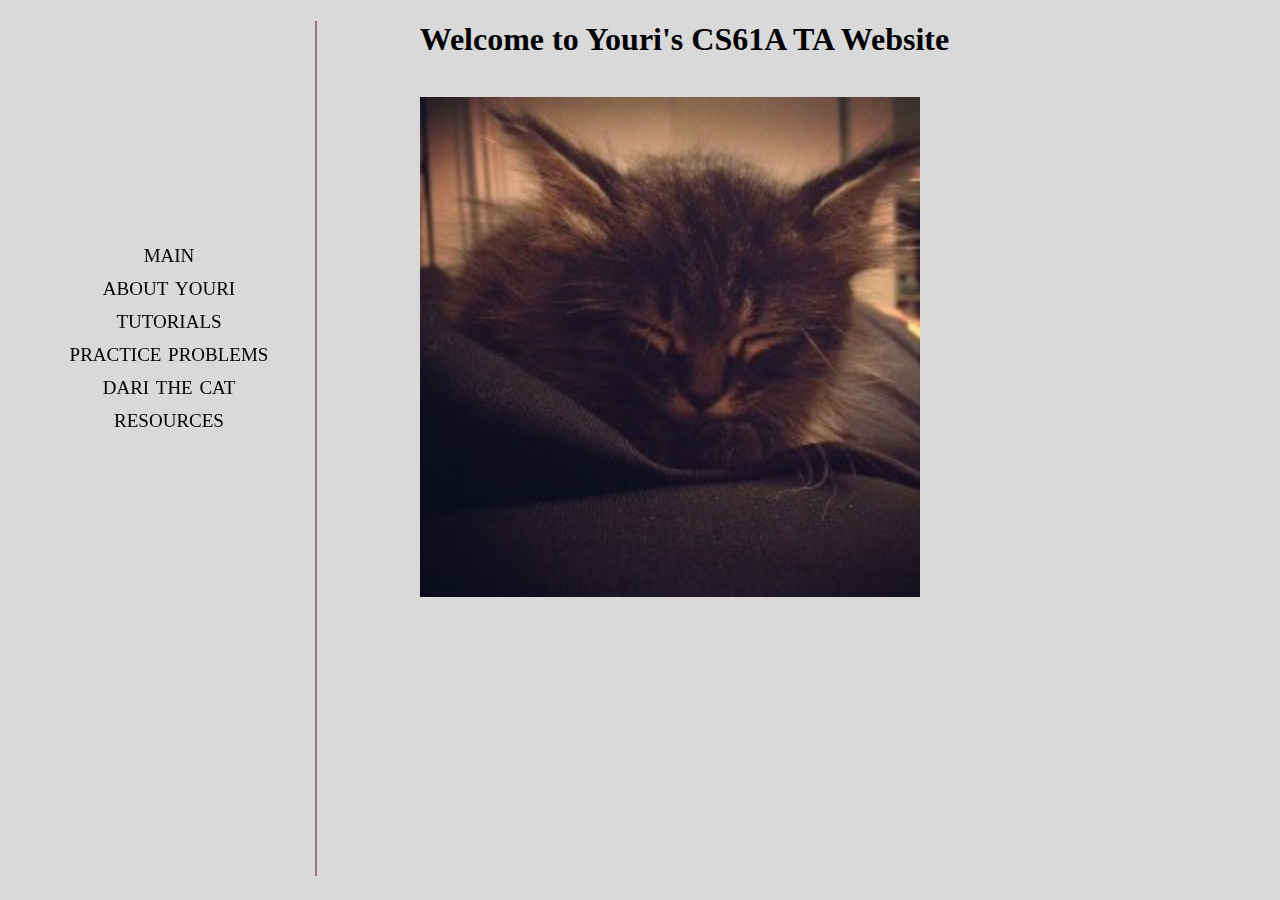
<file: index.html>
<!DOCTYPE html>
<html>
<head>
	<link rel='stylesheet' type='text/css' href='style.css'>
  <title> Youri's CS61A TA Website </title>

<nav id="left">
  <div class="left-nav">
  <a href="index.html">main</a>
  <a href="about.html">about youri</a>
  <a href="tutorials.html">tutorials</a>
  <a href="practice.html">practice problems</a>
  <a href="dari.html">dari the cat</a>
  <a href="resources.html">resources</a>  
</div>
</nav>

<div class="vertical-line" />
<div class="a" />

</head>


<body>

<h1 class="header">Welcome to Youri's CS61A TA Website</h1>



<section id="body">

<img src="./pics/dari1.jpg" alt="Sleepy Dari" height="500px" width="500px">


</section>
    

  </body>

  
</html>
</file>
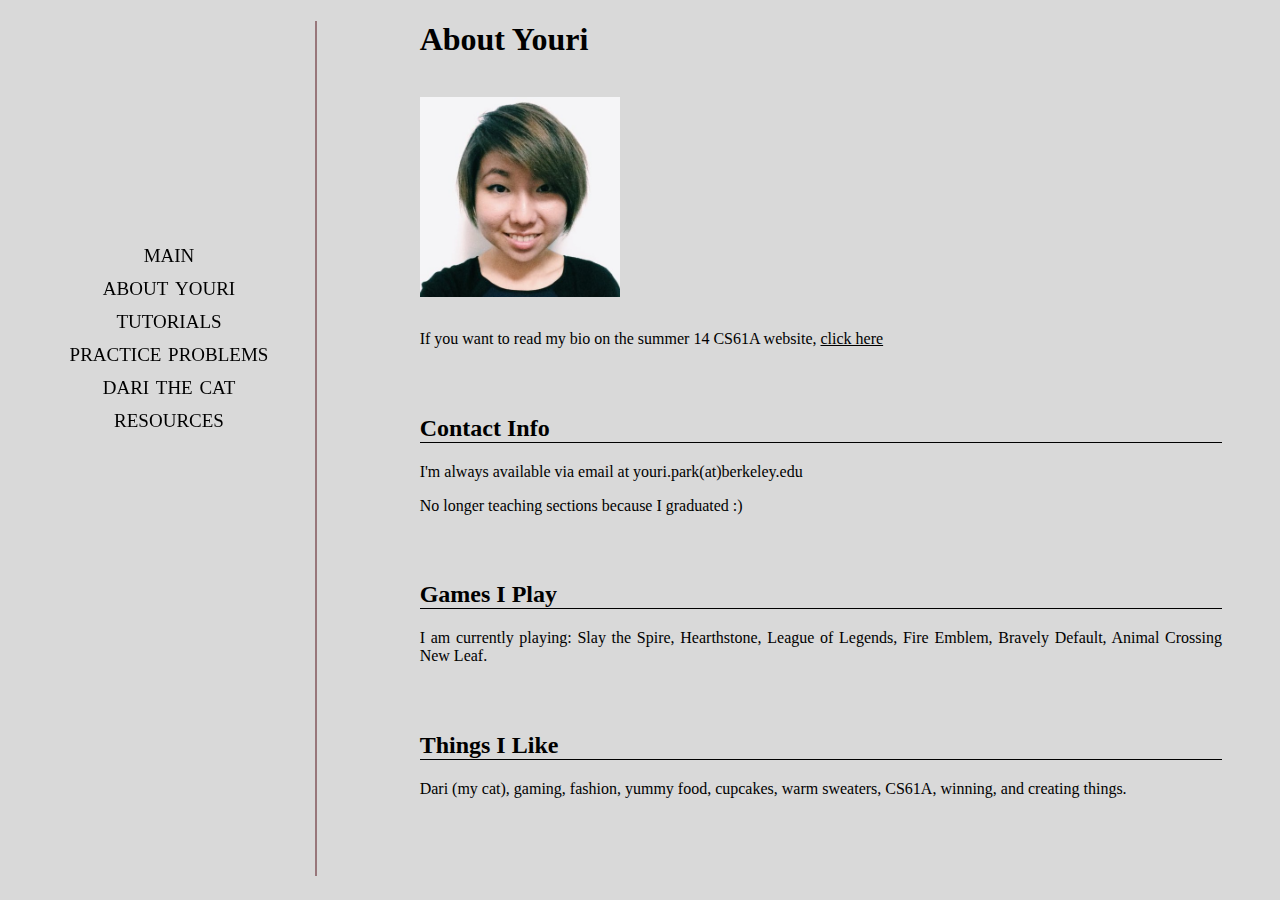
<file: about.html>
<!DOCTYPE html>
<html>
<head>
	<link rel='stylesheet' type='text/css' href='style.css'>
  <title> Youri's CS61A TA Website </title>

</head>
 	

<nav id="left">
  <div class="left-nav">
  <a href="index.html">main</a>
  <a href="about.html">about youri</a>
  <a href="tutorials.html">tutorials</a>
  <a href="practice.html">practice problems</a>
  <a href="dari.html">dari the cat</a>
  <a href="resources.html">resources</a>  
  </div>
</nav>

<div class="vertical-line" />
<div class="a" />

</head>

<body>
	
<h1 class="header">About Youri</h1>

<section id="body">


<img src="./pics/youri.jpg" alt="Youri" height="200" width="200">

<p>If you want to read my bio on the summer 14 CS61A website, <a href="http://www-inst.eecs.berkeley.edu/~cs61a/su14/bios/bio_youri.html">click here</a> </p>

<section class="about"><h2>Contact Info</h2>
<p>I'm always available via email at youri.park(at)berkeley.edu</p>

<p>No longer teaching sections because I graduated :)</p>

</section>

<section class="about">
<h2>Games I Play</h2>
<p>I am currently playing: Slay the Spire, Hearthstone, League of Legends, Fire Emblem, Bravely Default, Animal Crossing New Leaf.</p>
</section>


<section class="about">
<h2>Things I Like</h2>
<p>Dari (my cat), gaming, fashion, yummy food, cupcakes, warm sweaters, CS61A, winning, and creating things.</p>
</section>





</section>
    
  </body>

  
</html>
</file>
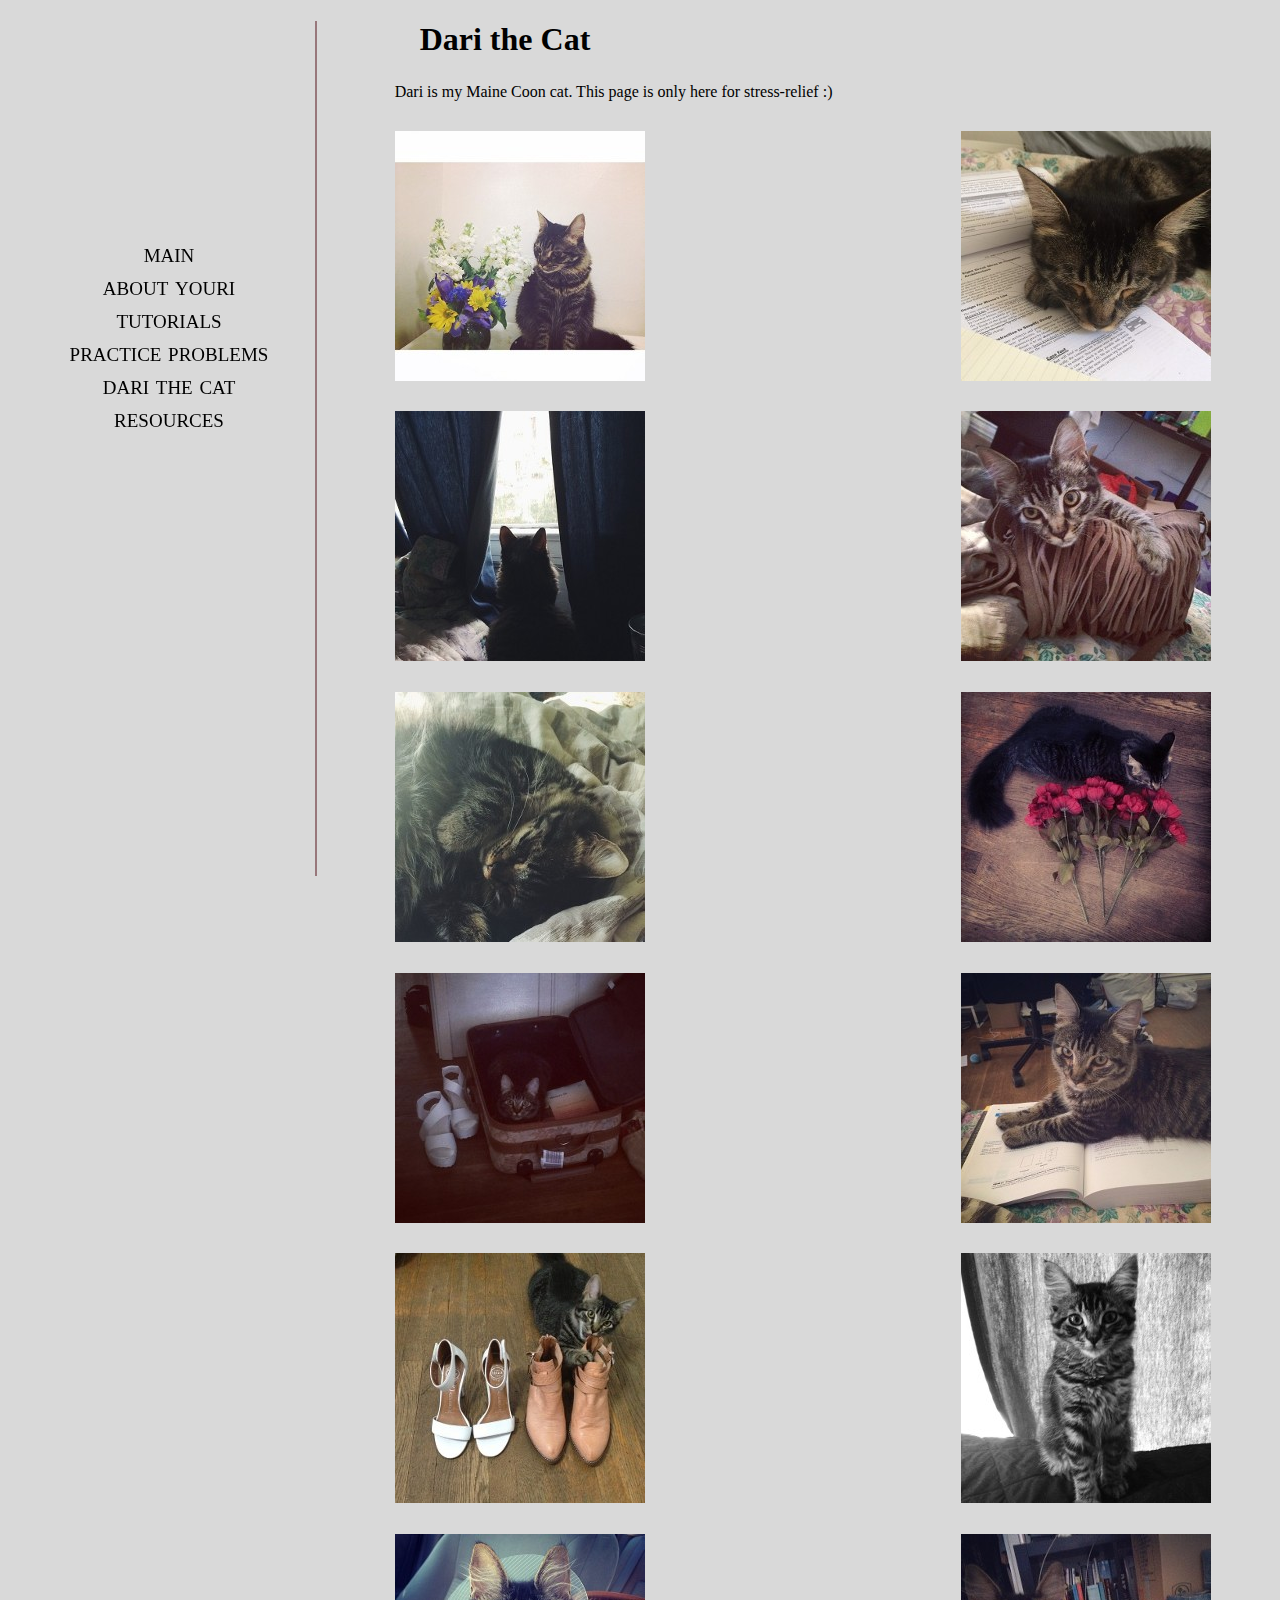
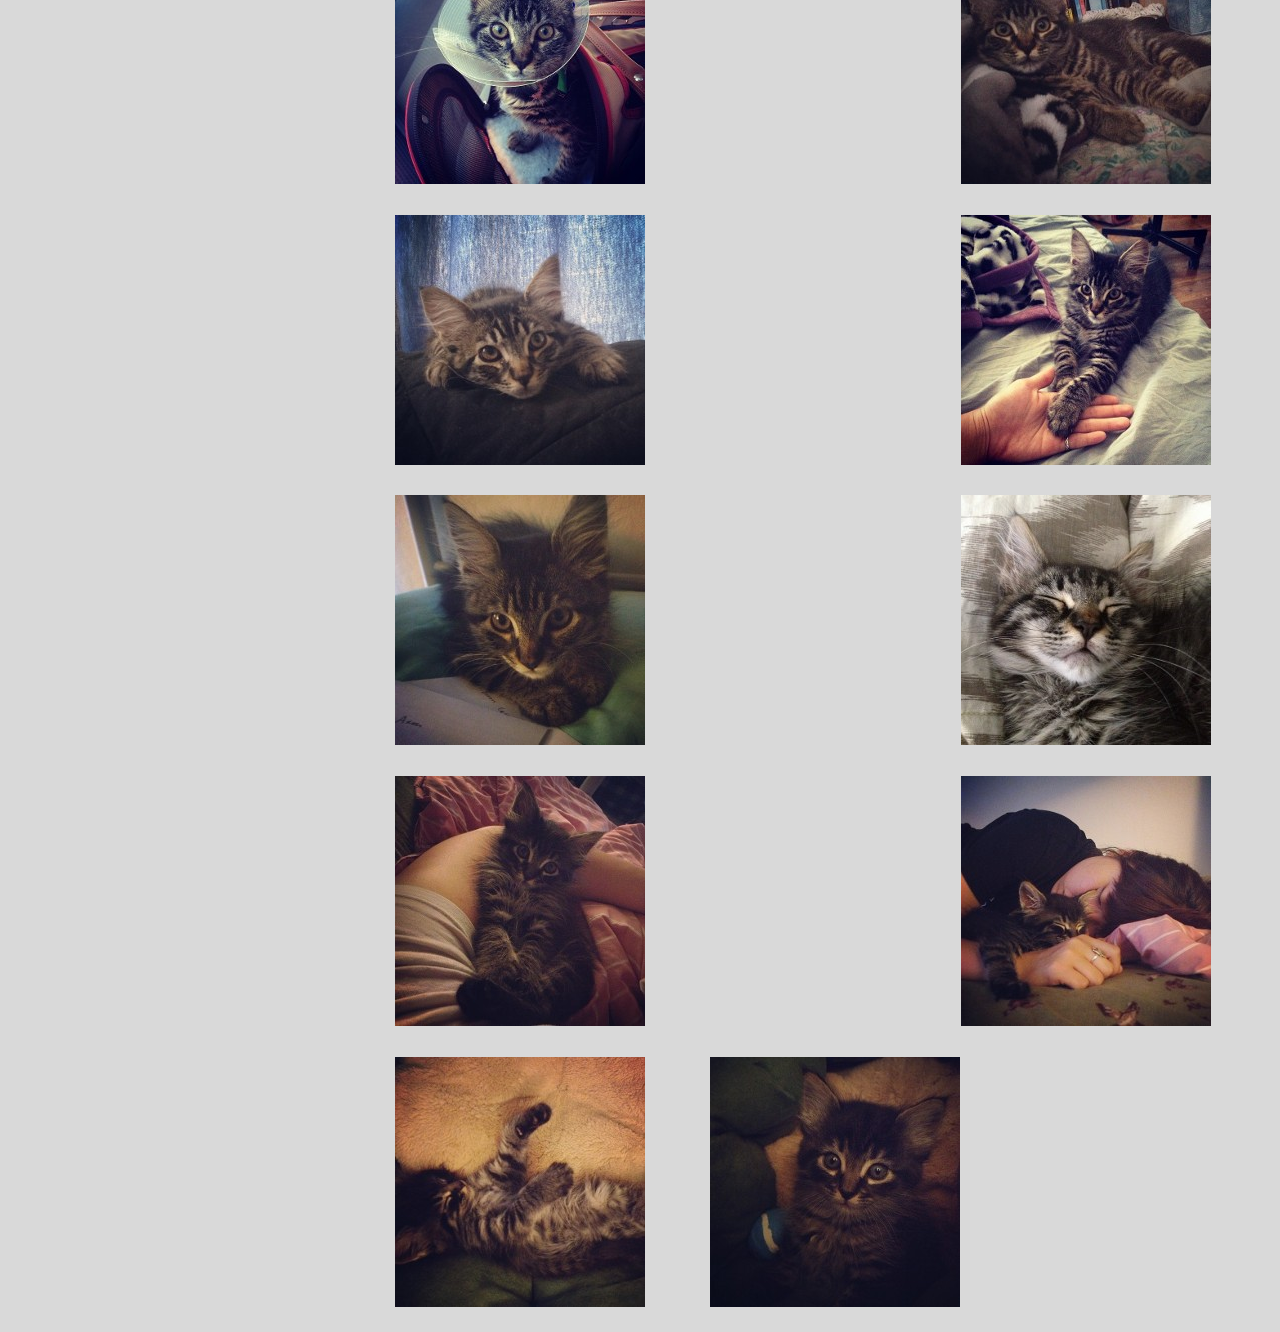
<file: dari.html>
<!DOCTYPE html>
<html>
<head>
	<link rel='stylesheet' type='text/css' href='style.css'>
  <title> Youri's CS61A TA Website </title>

<nav id="left">
  <div class="left-nav">
  <a href="index.html">main</a>
  <a href="about.html">about youri</a>
  <a href="tutorials.html">tutorials</a>
  <a href="practice.html">practice problems</a>
  <a href="dari.html">dari the cat</a>
  <a href="resources.html">resources</a>  
  </div>
</nav>

<div class="vertical-line" />
<div class="a" />

</head>

<body>

<h1 class="header">Dari the Cat</h1>

<section id="dari-body">

<p>Dari is my Maine Coon cat. This page is only here for stress-relief :)</p>


<img src="./pics/dari21.jpg" alt="Dari" height="250px" width="250px">
<img src="./pics/dari20.jpg" alt="Dari" height="250px" width="250px">
<img src="./pics/dari19.jpg" alt="Dari" height="250px" width="250px">
<img src="./pics/dari18.jpg" alt="Dari" height="250px" width="250px">
<img src="./pics/dari17.jpg" alt="Dari" height="250px" width="250px">
<img src="./pics/dari16.jpg" alt="Dari" height="250px" width="250px">
<img src="./pics/dari15.jpg" alt="Dari" height="250px" width="250px">
<img src="./pics/dari14.jpg" alt="Dari" height="250px" width="250px">
<img src="./pics/dari13.jpg" alt="Dari" height="250px" width="250px">
<img src="./pics/dari12.jpg" alt="Dari" height="250px" width="250px">
<img src="./pics/dari11.jpg" alt="Dari" height="250px" width="250px">
<img src="./pics/dari10.jpg" alt="Dari" height="250px" width="250px">
<img src="./pics/dari9.jpg" alt="Dari" height="250px" width="250px">
<img src="./pics/dari8.jpg" alt="Dari" height="250px" width="250px">
<img src="./pics/dari7.jpg" alt="Dari" height="250px" width="250px">
<img src="./pics/dari6.jpg" alt="Dari" height="250px" width="250px">
<img src="./pics/dari5.jpg" alt="Dari" height="250px" width="250px">
<img src="./pics/dari4.jpg" alt="Dari" height="250px" width="250px">
<img src="./pics/dari3.jpg" alt="Dari" height="250px" width="250px">
<img src="./pics/dari2.jpg" alt="Dari" height="250px" width="250px">


</section>
    
  </body>

  
</html>
</file>
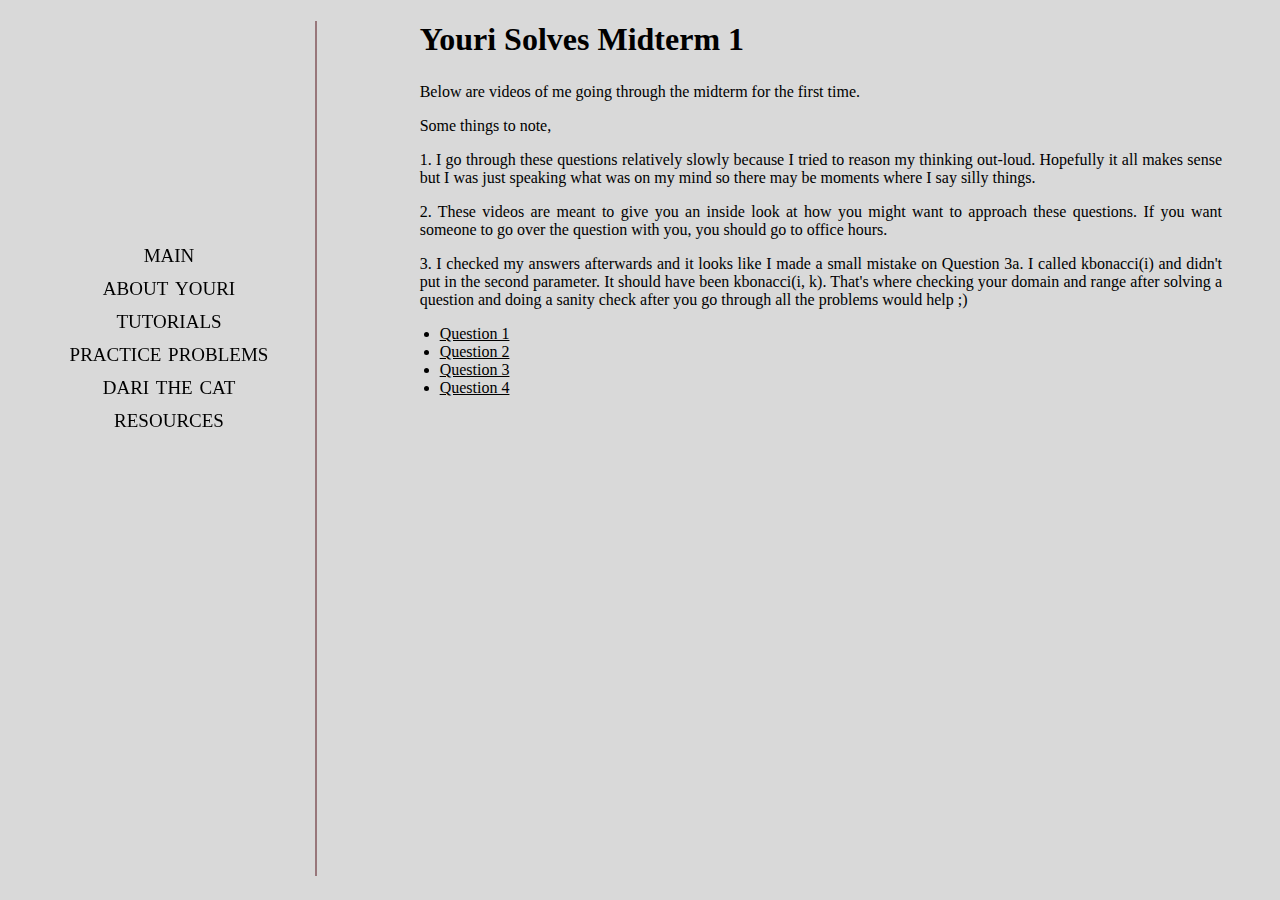
<file: midterm1.html>
<!DOCTYPE html>
<html>
<head>
	<link rel='stylesheet' type='text/css' href='style.css'>
  <title> Youri's CS61A TA Website </title>

<nav id="left">
  <div class="left-nav">
  <a href="index.html">main</a>
  <a href="about.html">about youri</a>
  <a href="tutorials.html">tutorials</a>
  <a href="practice.html">practice problems</a>
  <a href="dari.html">dari the cat</a>
  <a href="resources.html">resources</a>  
  </div>
</nav>


<div class="vertical-line" />
<div class="a" />

</head>

<body>


<h1 class="header">Youri Solves Midterm 1</h1>

<section id="body">

<p>Below are videos of me going through the midterm for the first time.</p>
<p> Some things to note,</p>
  <p>1. I go through these questions relatively slowly because I tried to reason my thinking out-loud. Hopefully it all makes sense but I was just speaking what was on my mind so there may be moments where I say silly things.</p>
  <p>2. These videos are meant to give you an inside look at how you might want to approach these questions. If you want someone to go over the question with you, you should go to office hours.</p>
  <p>3. I checked my answers afterwards and it looks like I made a small mistake on Question 3a. I called kbonacci(i) and didn't put in the second parameter. It should have been kbonacci(i, k). That's where checking your domain and range after solving a question and doing a sanity check after you go through all the problems would help ;)</p>

<ul>
  <li><a href="https://www.educreations.com/lesson/view/midterm-1-q1/24663113/" target = "_blank">Question 1</a></li>
  <li><a href="https://www.educreations.com/lesson/view/midterm-1-q2/24661084/" target ="_blank">Question 2</a></li>
  <li><a href="https://www.educreations.com/lesson/view/mt1-q3/24661434/" target = "_blank">Question 3</a></li>
  <li><a href="https://www.educreations.com/lesson/view/mt1-q4/24663102/" target ="_blank">Question 4</a></li>


</ul>



</section>
    
  </body>

  
</html>
</file>
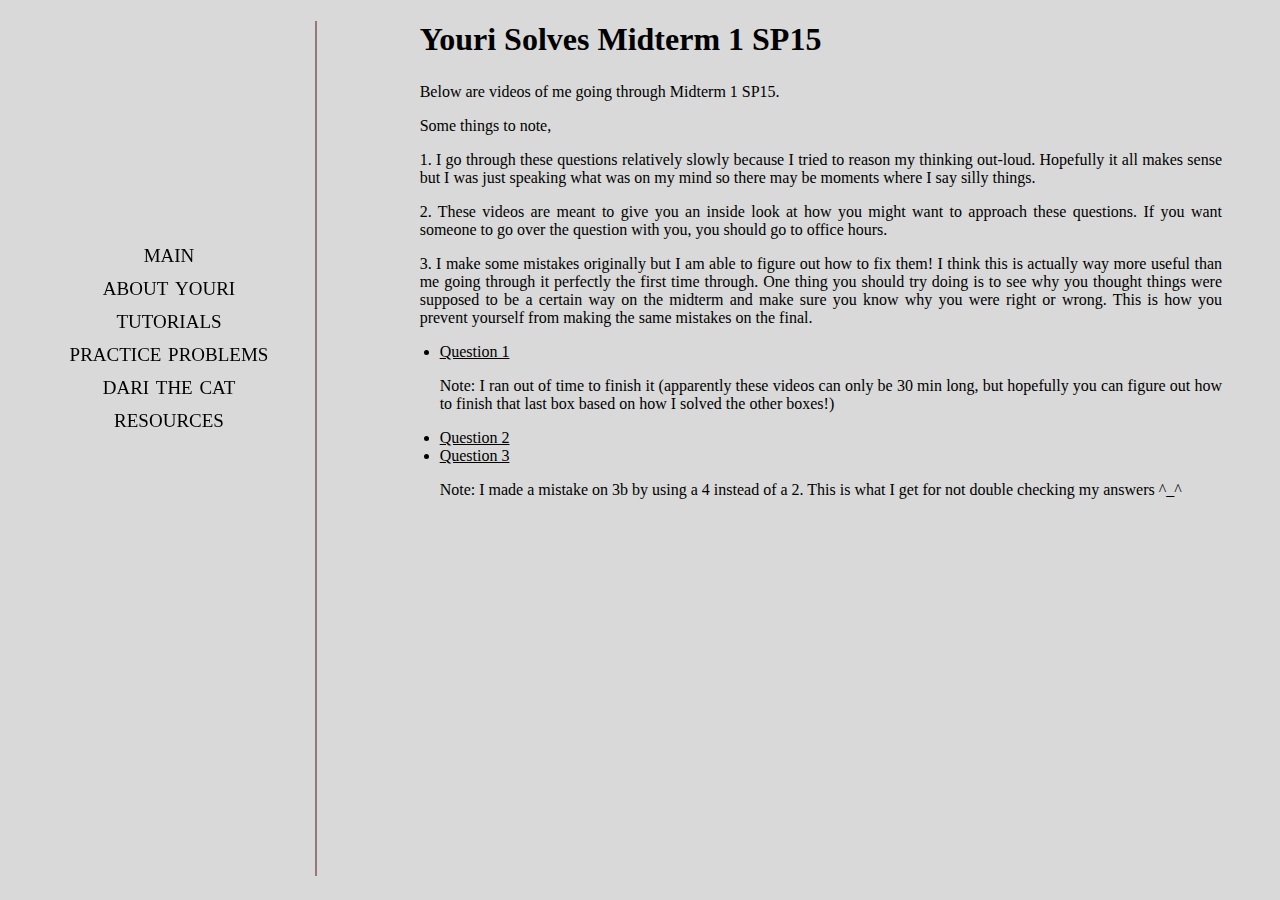
<file: midterm1sp15.html>
<!DOCTYPE html>
<html>
<head>
	<link rel='stylesheet' type='text/css' href='style.css'>
  <title> Youri's CS61A TA Website </title>

<nav id="left">
  <div class="left-nav">
  <a href="index.html">main</a>
  <a href="about.html">about youri</a>
  <a href="tutorials.html">tutorials</a>
  <a href="practice.html">practice problems</a>
  <a href="dari.html">dari the cat</a>
  <a href="resources.html">resources</a>  
  </div>
</nav>


<div class="vertical-line" />
<div class="a" />

</head>

<body>


<h1 class="header">Youri Solves Midterm 1 SP15</h1>

<section id="body">

<p>Below are videos of me going through Midterm 1 SP15.</p>
<p> Some things to note,</p>
  <p>1. I go through these questions relatively slowly because I tried to reason my thinking out-loud. Hopefully it all makes sense but I was just speaking what was on my mind so there may be moments where I say silly things.</p>
  <p>2. These videos are meant to give you an inside look at how you might want to approach these questions. If you want someone to go over the question with you, you should go to office hours.</p>
  <p>3. I make some mistakes originally but I am able to figure out how to fix them! I think this is actually way more useful than me going through it perfectly the first time through. One thing you should try doing is to see why you thought things were supposed to be a certain way on the midterm and make sure you know why you were right or wrong. This is how you prevent yourself from making the same mistakes on the final.</p>

<ul>
  <li><a href="https://www.educreations.com/lesson/view/mt1q1-sp15/29152851/?s=lsGuxP&ref=appemail">Question 1</a></li>
  <p> Note: I ran out of time to finish it (apparently these videos can only be 30 min long, but hopefully you can figure out how to finish that last box based on how I solved the other boxes!)
  <li><a href="https://www.educreations.com/lesson/view/mt1q2-sp15/29188585/?s=G59h0Z&ref=appemail">Question 2</a></li>
  <li><a href="https://www.educreations.com/lesson/view/mt1q3-sp15/29189891/?s=IqWLJ4&ref=appemail" target = "_blank">Question 3</a></li>
  <p> Note: I made a mistake on 3b by using a 4 instead of a 2. This is what I get for not double checking my answers ^_^ </p>


</ul>



</section>
    
  </body>

  
</html>
</file>
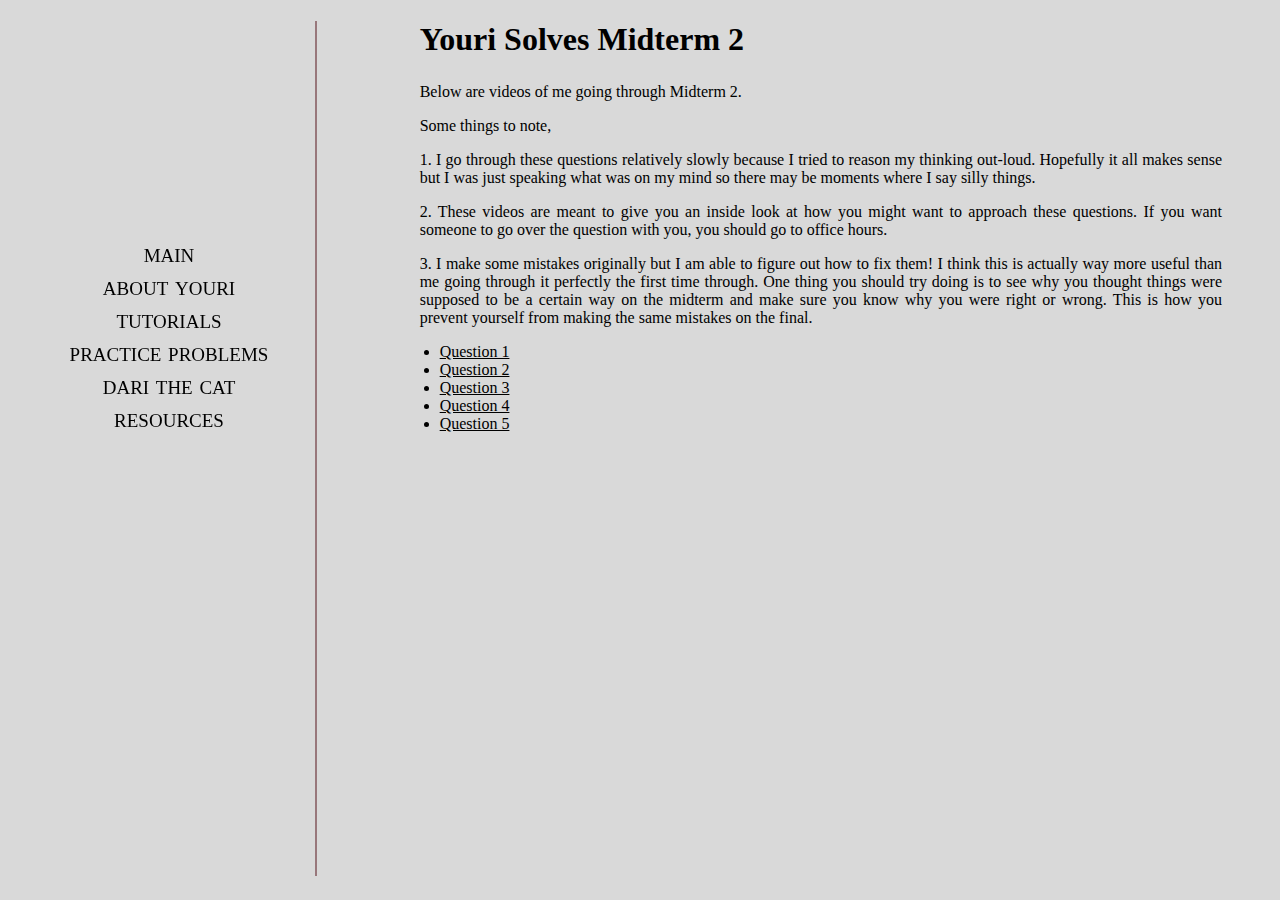
<file: midterm2.html>
<!DOCTYPE html>
<html>
<head>
	<link rel='stylesheet' type='text/css' href='style.css'>
  <title> Youri's CS61A TA Website </title>

<nav id="left">
  <div class="left-nav">
  <a href="index.html">main</a>
  <a href="about.html">about youri</a>
  <a href="tutorials.html">tutorials</a>
  <a href="practice.html">practice problems</a>
  <a href="dari.html">dari the cat</a>
  <a href="resources.html">resources</a>  
  </div>
</nav>


<div class="vertical-line" />
<div class="a" />

</head>

<body>


<h1 class="header">Youri Solves Midterm 2</h1>

<section id="body">

<p>Below are videos of me going through Midterm 2.</p>
<p> Some things to note,</p>
  <p>1. I go through these questions relatively slowly because I tried to reason my thinking out-loud. Hopefully it all makes sense but I was just speaking what was on my mind so there may be moments where I say silly things.</p>
  <p>2. These videos are meant to give you an inside look at how you might want to approach these questions. If you want someone to go over the question with you, you should go to office hours.</p>
  <p>3. I make some mistakes originally but I am able to figure out how to fix them! I think this is actually way more useful than me going through it perfectly the first time through. One thing you should try doing is to see why you thought things were supposed to be a certain way on the midterm and make sure you know why you were right or wrong. This is how you prevent yourself from making the same mistakes on the final.</p>

<ul>
  <li><a href="https://www.educreations.com/lesson/view/midterm-2-q1/26078314/" target = "_blank">Question 1</a></li>
  <li><a href="https://www.educreations.com/lesson/view/midterm-2-q2/26078353/" target ="_blank">Question 2</a></li>
  <li><a href="https://www.educreations.com/lesson/view/midterm-2-q3/26083353/" target = "_blank">Question 3</a></li>
  <li><a href="https://www.educreations.com/lesson/view/midterm-2-q4/26083369/" target ="_blank">Question 4</a></li>
  <li><a href="https://www.educreations.com/lesson/view/midterm-2-q5/26083374/" target ="_blank">Question 5</a></li>


</ul>



</section>
    
  </body>

  
</html>
</file>
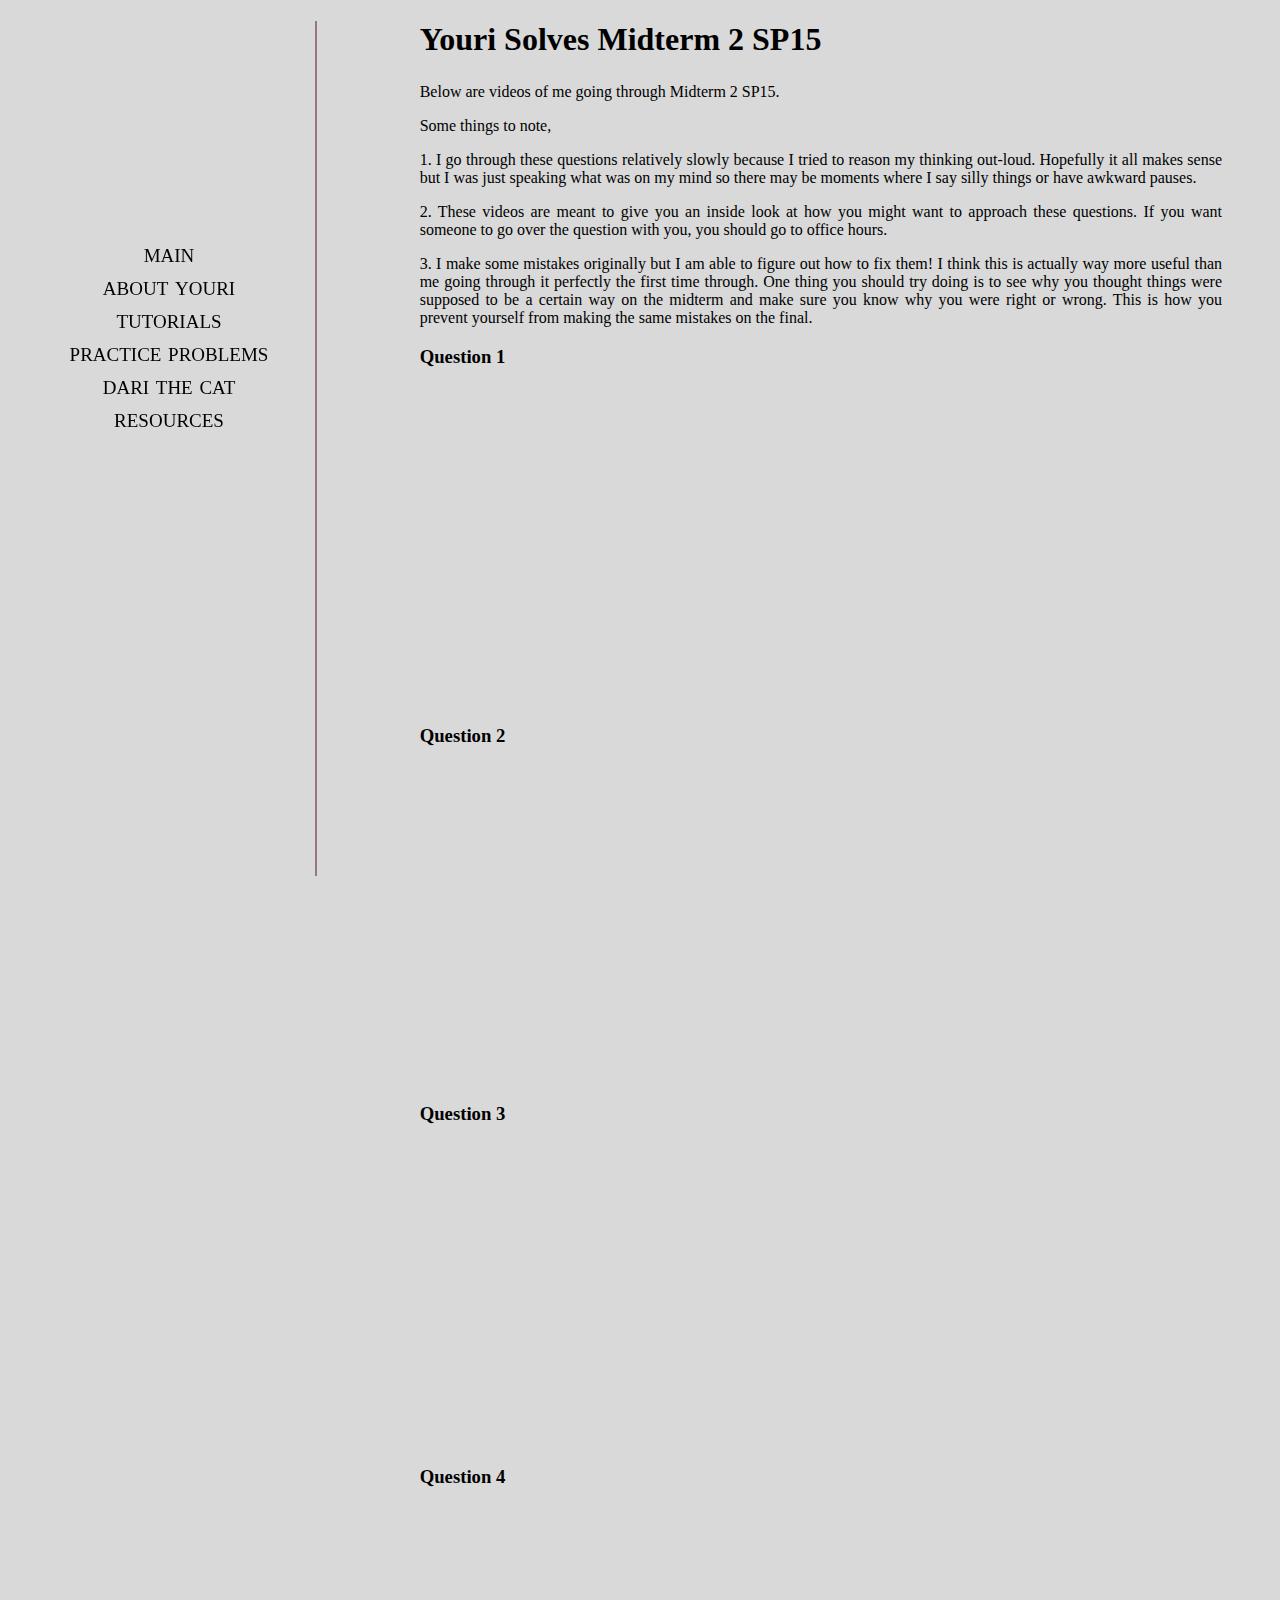
<file: midterm2sp15.html>
<!DOCTYPE html>
<html>
<head>
	<link rel='stylesheet' type='text/css' href='style.css'>
  <title> Youri's CS61A TA Website </title>

<nav id="left">
  <div class="left-nav">
  <a href="index.html">main</a>
  <a href="about.html">about youri</a>
  <a href="tutorials.html">tutorials</a>
  <a href="practice.html">practice problems</a>
  <a href="dari.html">dari the cat</a>
  <a href="resources.html">resources</a>  
  </div>
</nav>


<div class="vertical-line" />
<div class="a" />

</head>

<body>


<h1 class="header">Youri Solves Midterm 2 SP15</h1>

<section id="body">

<p>Below are videos of me going through Midterm 2 SP15.</p>
<p> Some things to note,</p>
  <p>1. I go through these questions relatively slowly because I tried to reason my thinking out-loud. Hopefully it all makes sense but I was just speaking what was on my mind so there may be moments where I say silly things or have awkward pauses.</p>
  <p>2. These videos are meant to give you an inside look at how you might want to approach these questions. If you want someone to go over the question with you, you should go to office hours.</p>
  <p>3. I make some mistakes originally but I am able to figure out how to fix them! I think this is actually way more useful than me going through it perfectly the first time through. One thing you should try doing is to see why you thought things were supposed to be a certain way on the midterm and make sure you know why you were right or wrong. This is how you prevent yourself from making the same mistakes on the final.</p>

<h3> Question 1 </h3>
<iframe width="560" height="315" src="https://www.youtube.com/embed/cMVan5ZRO18" frameborder="0" allowfullscreen></iframe>

<h3> Question 2 </h3>
<iframe width="560" height="315" src="https://www.youtube.com/embed/cBemCW_uV8g" frameborder="0" allowfullscreen></iframe>

<h3> Question 3 </h3>
<iframe width="480" height="300" src="https://www.educreations.com/lesson/embed/30552104/?ref=embed&s=DrjquO" frameborder="0" allowfullscreen></iframe>

<h3> Question 4 </h3>
<iframe width="480" height="300" src="https://www.educreations.com/lesson/embed/30554164/?ref=embed&s=VXh3rA" frameborder="0" allowfullscreen></iframe>



</section>
    
  </body>

  
</html>
</file>
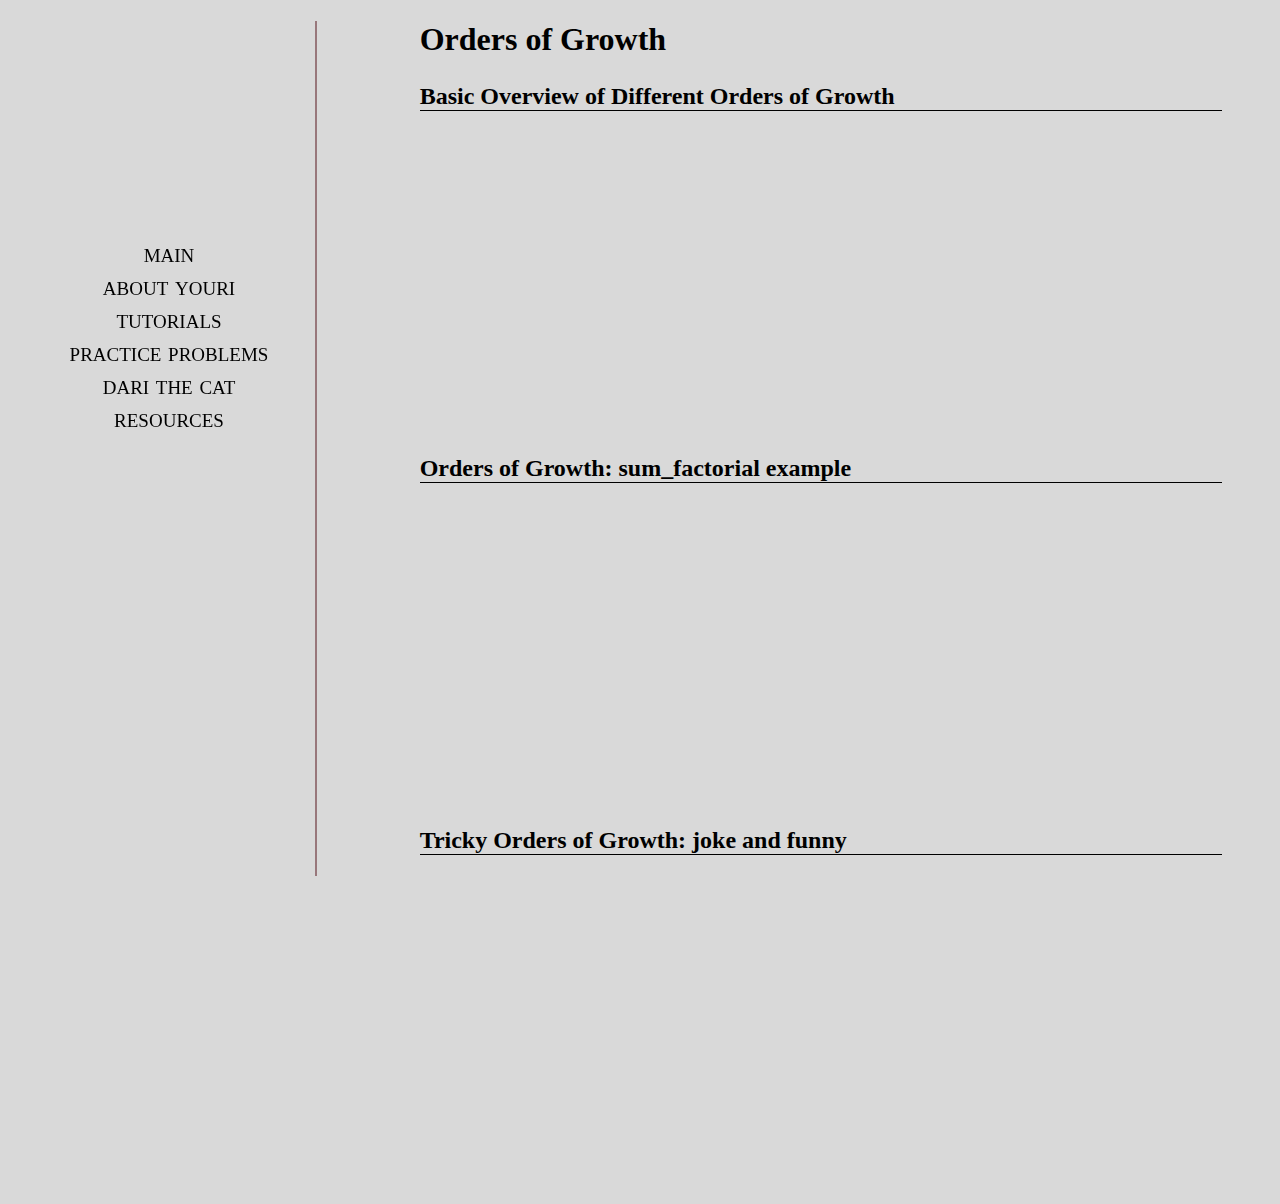
<file: orders_of_growth.html>
<!DOCTYPE html>
<html>
<head>
	<link rel='stylesheet' type='text/css' href='style.css'>
  <title> Youri's CS61A TA Website </title>

<nav id="left">
  <div class="left-nav">
  <a href="index.html">main</a>
  <a href="about.html">about youri</a>
  <a href="tutorials.html">tutorials</a>
  <a href="practice.html">practice problems</a>
  <a href="dari.html">dari the cat</a>
  <a href="resources.html">resources</a>  
  </div>
</nav>


<div class="vertical-line" />
<div class="a" />

</head>

<body>


<h1 class="header">Orders of Growth</h1>

<section id="body">

<h2>Basic Overview of Different Orders of Growth</h2>

<iframe width="480" height="300" src="https://www.educreations.com/lesson/embed/22876891/" frameborder="0" webkitAllowFullScreen mozallowfullscreen allowfullscreen></iframe>

<h2>Orders of Growth: sum_factorial example</h2>

<iframe width="480" height="300" src="https://www.educreations.com/lesson/embed/22876941/" frameborder="0" webkitAllowFullScreen mozallowfullscreen allowfullscreen></iframe>

<h2>Tricky Orders of Growth: joke and funny</h2>
<iframe width="480" height="300" src="https://www.educreations.com/lesson/embed/22877004/" frameborder="0" webkitAllowFullScreen mozallowfullscreen allowfullscreen></iframe>
  


</section>
    
  </body>

  
</html>
</file>
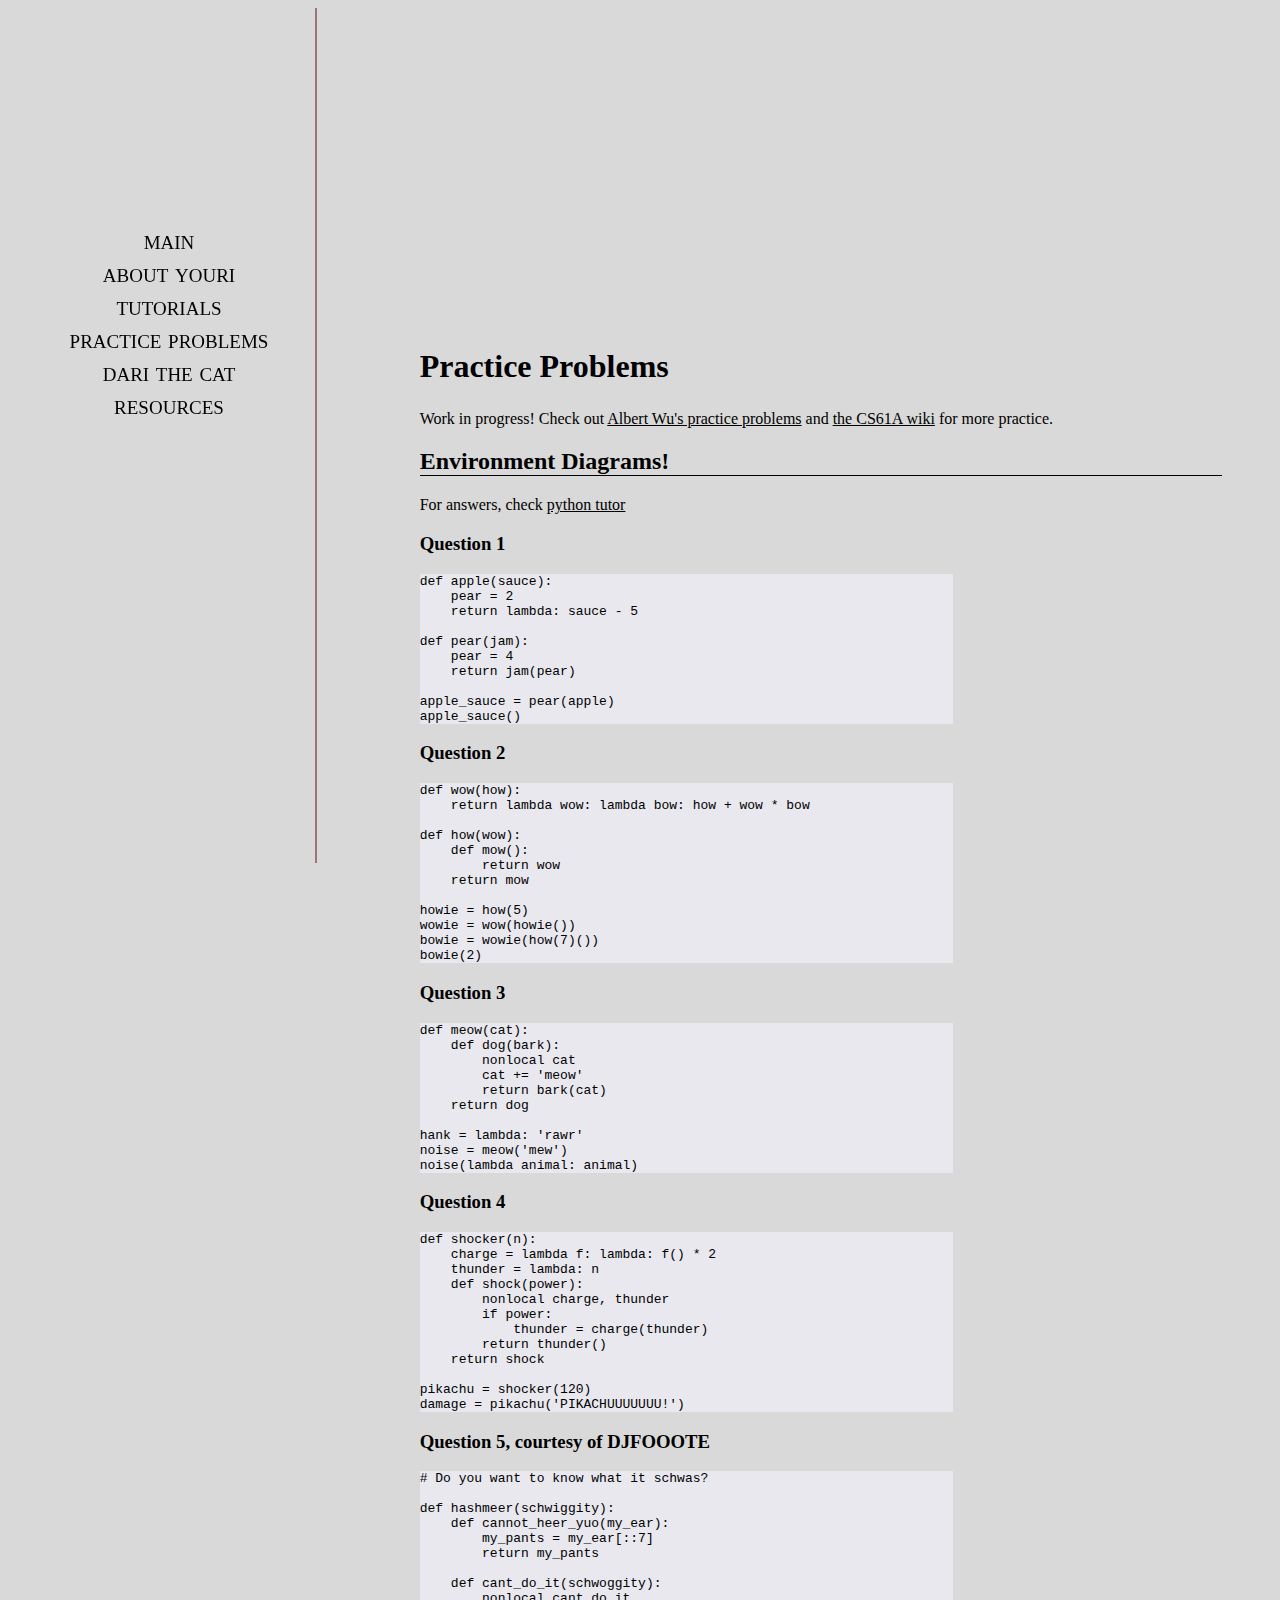
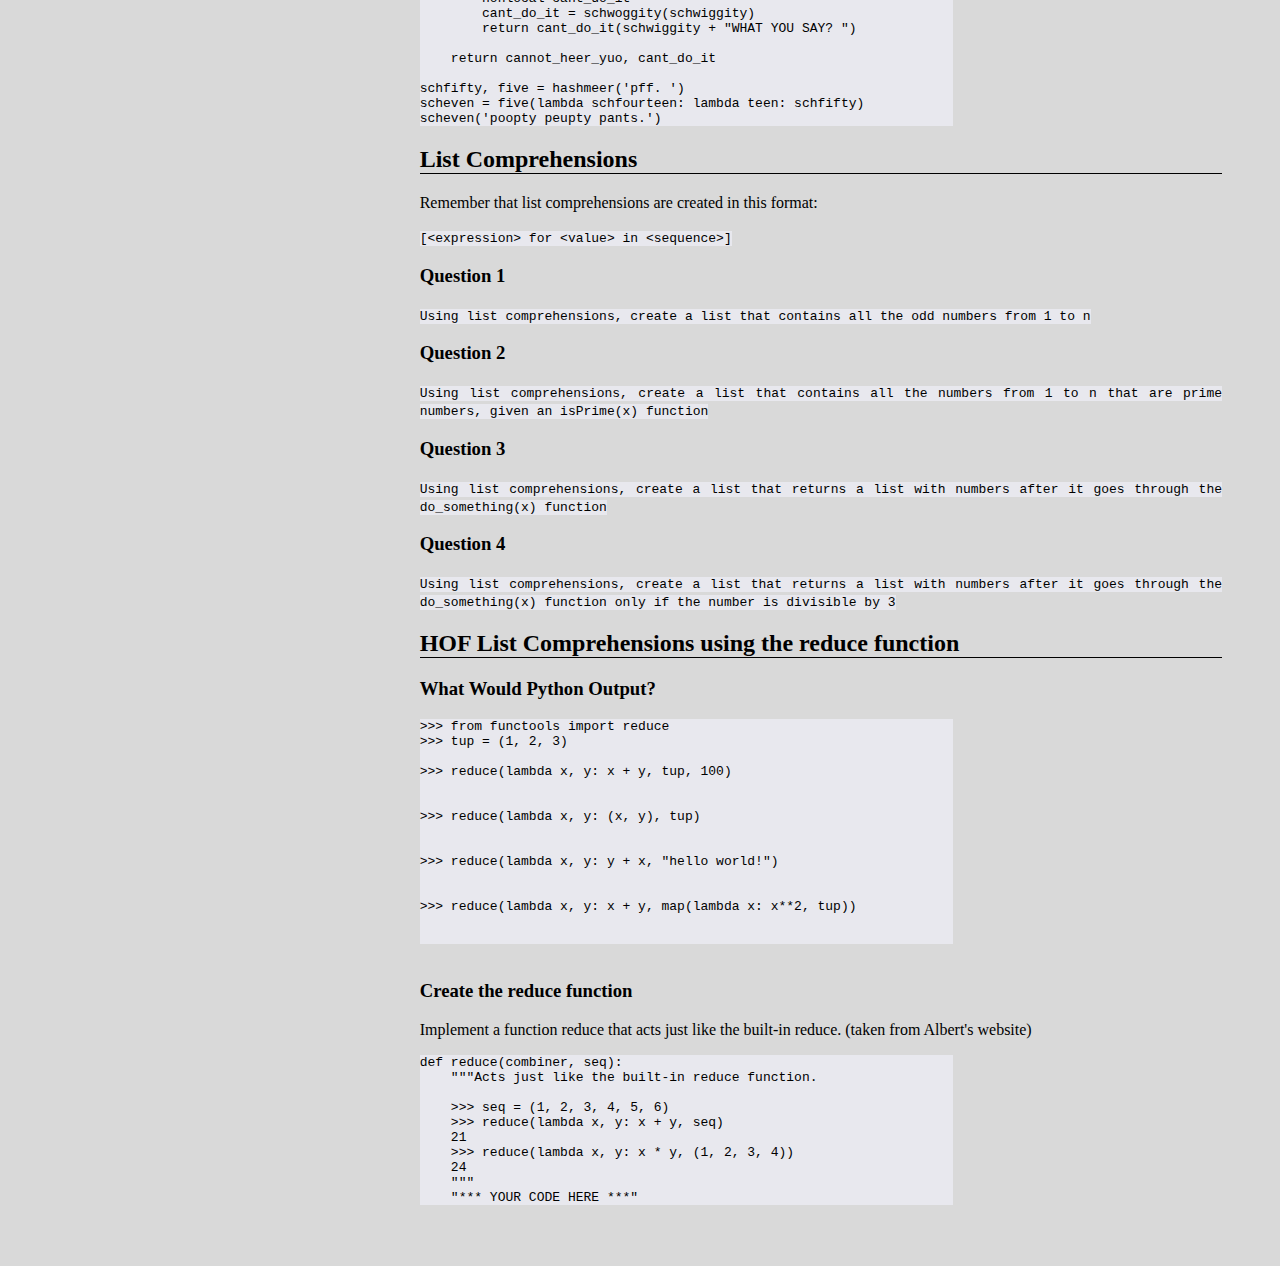
<file: practice.html>
<!DOCTYPE html>
<html>
<head>
	<link rel='stylesheet' type='text/css' href='style.css'>
  <title> Youri's CS61A TA Website </title>


<nav id="left">
  <div class="left-nav">
  <a href="index.html">main</a>
  <a href="about.html">about youri</a>
  <a href="tutorials.html">tutorials</a>
  <a href="practice.html">practice problems</a>
  <a href="dari.html">dari the cat</a>
  <a href="resources.html">resources</a>  
</div>
</nav>

<div class="vertical-line" />
<div class="a" />

</head>


<body>

<iframe src="https://www.facebook.com/plugins/video.php?href=https%3A%2F%2Fwww.facebook.com%2FDarkkMane%2Fvideos%2F585593898457995%2F&show_text=0&width=560" width="560" height="315" style="border:none;overflow:hidden" scrolling="no" frameborder="0" allowTransparency="true" allowFullScreen="true"></iframe>
	
<h1 class="header">Practice Problems</h1>

<section id="body" class="practice">

<p>Work in progress! Check out <a href="http://albertwu.org/cs61a/">Albert Wu's practice problems</a> and <a href="http://www.ocf.berkeley.edu/~shidi/cs61a/wiki/Practice_problems">the CS61A wiki</a> for more practice.</p>


<h2>Environment Diagrams!</h2>
<p>For answers, check <a href="http://pythontutor.com/composingprograms.html#mode=edit">python tutor</a></p>

<h3>Question 1</h3>
<code>
<div class="code">
<div>
<div>def apple(sauce):</div>
  <div>&nbsp;&nbsp;&nbsp;&nbsp;pear = 2</div>
  <div>&nbsp;&nbsp;&nbsp;&nbsp;return lambda: sauce - 5</div>
</div>
<br/>
<div>
<div>def pear(jam):</div>
  <div>&nbsp;&nbsp;&nbsp;&nbsp;pear = 4</div>
  <div>&nbsp;&nbsp;&nbsp;&nbsp;return jam(pear)</div>
</div>
<br/>
<div>apple_sauce = pear(apple)</div>
<div>apple_sauce()</div>
</div>
</code>

<h3>Question 2</h3>
<code>
<div class="code">
<div>
<div>def wow(how):</div>
  <div>&nbsp;&nbsp;&nbsp;&nbsp;return lambda wow: lambda bow: how + wow * bow</div>
</div>
<br/>
<div>
<div>def how(wow):</div>
  <div>&nbsp;&nbsp;&nbsp;&nbsp;def mow():</div>
    <div>&nbsp;&nbsp;&nbsp;&nbsp;&nbsp;&nbsp;&nbsp;&nbsp;return wow</div>
  <div>&nbsp;&nbsp;&nbsp;&nbsp;return mow</div>
</div>
<br/>
<div>howie = how(5)</div>
<div>wowie = wow(howie())</div>
<div>bowie = wowie(how(7)())</div>
<div>bowie(2)</div>
</div>
</code>

<h3>Question 3</h3>
<code>
<div class="code">
<div>
<div>def meow(cat):</div>
  <div>&nbsp;&nbsp;&nbsp;&nbsp;def dog(bark):</div>
  	<div>&nbsp;&nbsp;&nbsp;&nbsp;&nbsp;&nbsp;&nbsp;&nbsp;nonlocal cat</div>
  	<div>&nbsp;&nbsp;&nbsp;&nbsp;&nbsp;&nbsp;&nbsp;&nbsp;cat += 'meow'</div>
  	<div>&nbsp;&nbsp;&nbsp;&nbsp;&nbsp;&nbsp;&nbsp;&nbsp;return bark(cat)</div>
  <div>&nbsp;&nbsp;&nbsp;&nbsp;return dog</div>
</div>
<br/>
<div>hank = lambda: 'rawr'</div>
<div>noise = meow('mew')</div>
<div>noise(lambda animal: animal)</div>
</div>
</code>

<h3>Question 4</h3>
<code>
<div class="code">
<div>
<div>def shocker(n):</div>
  <div>&nbsp;&nbsp;&nbsp;&nbsp;charge = lambda f: lambda: f() * 2</div>
  <div>&nbsp;&nbsp;&nbsp;&nbsp;thunder = lambda: n</div>
  <div>&nbsp;&nbsp;&nbsp;&nbsp;def shock(power):</div>
    <div>&nbsp;&nbsp;&nbsp;&nbsp;&nbsp;&nbsp;&nbsp;&nbsp;nonlocal charge, thunder</div>
    <div>&nbsp;&nbsp;&nbsp;&nbsp;&nbsp;&nbsp;&nbsp;&nbsp;if power:</div>
      <div>&nbsp;&nbsp;&nbsp;&nbsp;&nbsp;&nbsp;&nbsp;&nbsp;&nbsp;&nbsp;&nbsp;&nbsp;thunder = charge(thunder)</div>
    <div>&nbsp;&nbsp;&nbsp;&nbsp;&nbsp;&nbsp;&nbsp;&nbsp;return thunder()</div>
  <div>&nbsp;&nbsp;&nbsp;&nbsp;return shock</div>
</div>
<br/>
<div>pikachu = shocker(120)</div>
<div>damage = pikachu('PIKACHUUUUUUU!')</div>
</div>

</code>

<h3>Question 5, courtesy of DJFOOOTE</h3>
<code>
<div class="code">
<div># Do you want to know what it schwas?</div>
<br/>
<div>def hashmeer(schwiggity):</div>
    <div>&nbsp;&nbsp;&nbsp;&nbsp;def cannot_heer_yuo(my_ear):</div>
        <div>&nbsp;&nbsp;&nbsp;&nbsp;&nbsp;&nbsp;&nbsp;&nbsp;my_pants = my_ear[::7]</div>
        <div>&nbsp;&nbsp;&nbsp;&nbsp;&nbsp;&nbsp;&nbsp;&nbsp;return my_pants</div>
<br/>
        
    <div>&nbsp;&nbsp;&nbsp;&nbsp;def cant_do_it(schwoggity):</div>
        <div>&nbsp;&nbsp;&nbsp;&nbsp;&nbsp;&nbsp;&nbsp;&nbsp;nonlocal cant_do_it</div>
        <div>&nbsp;&nbsp;&nbsp;&nbsp;&nbsp;&nbsp;&nbsp;&nbsp;cant_do_it = schwoggity(schwiggity)</div>
        <div>&nbsp;&nbsp;&nbsp;&nbsp;&nbsp;&nbsp;&nbsp;&nbsp;return cant_do_it(schwiggity + "WHAT YOU SAY? ")</div>
<br/>
    
    <div>&nbsp;&nbsp;&nbsp;&nbsp;return cannot_heer_yuo, cant_do_it</div>
<br/>

<div>schfifty, five = hashmeer('pff. ')</div>
<div>scheven = five(lambda schfourteen: lambda teen: schfifty)</div>
<div>scheven('poopty peupty pants.')</div>
</div>
</code>


<h2>List Comprehensions</h2>
<p>Remember that list comprehensions are created in this format: </p>
<code>[&lt;expression&gt; for &lt;value&gt; in &lt;sequence&gt;]</code>

<h3>Question 1</h3>
<code>Using list comprehensions, create a list that contains
all the odd numbers from 1 to n</code>

<h3>Question 2</h3>
<code>Using list comprehensions, create a list that contains
all the numbers from 1 to n that are prime numbers, given an
isPrime(x) function</code>

<h3>Question 3</h3>
<code>Using list comprehensions, create a list that returns a list
with numbers after it goes through the do_something(x) function</code>

<h3>Question 4</h3>
<code>Using list comprehensions, create a list that returns a list
with numbers after it goes through the do_something(x) function
only if the number is divisible by 3</code>

<!--<h3>Question 5</h3>
<code><p>Using list comprehensions, create a list that returns a list
of linkedlists of something
</p></code>
-->

<br/>

<h2>HOF List Comprehensions using the reduce function</h2>

<h3>What Would Python Output?</h3>

<code>
<div class="code">
<div>>>> from functools import reduce</div>
<div>>>> tup = (1, 2, 3)</div>
<br/>
<div>>>> reduce(lambda x, y: x + y, tup, 100)</div><br/><br/>

<div>>>> reduce(lambda x, y: (x, y), tup)</div><br/><br/>

<div>>>> reduce(lambda x, y: y + x, "hello world!")</div><br/><br/>

<div>>>> reduce(lambda x, y: x + y, map(lambda x: x**2, tup))</div><br/><br/>
</div><br/>
</code>

<h3>Create the reduce function</h3>

<p>Implement a function reduce that acts just like the built-in reduce. (taken from Albert's
	website)</p>

<code>
<div class="code">
<div>def reduce(combiner, seq):</div>
    <div>&nbsp;&nbsp;&nbsp;&nbsp;"""Acts just like the built-in reduce function.</div>
    <br/>
    <div>&nbsp;&nbsp;&nbsp;&nbsp;>>> seq = (1, 2, 3, 4, 5, 6)</div>
    <div>&nbsp;&nbsp;&nbsp;&nbsp;>>> reduce(lambda x, y: x + y, seq)</div>
    <div>&nbsp;&nbsp;&nbsp;&nbsp;21</div>
    <div>&nbsp;&nbsp;&nbsp;&nbsp;>>> reduce(lambda x, y: x * y, (1, 2, 3, 4))</div>
    <div>&nbsp;&nbsp;&nbsp;&nbsp;24</div>
    <div>&nbsp;&nbsp;&nbsp;&nbsp;"""</div>
    <div>&nbsp;&nbsp;&nbsp;&nbsp;"*** YOUR CODE HERE ***"</div>
</div>
</code>

<br/>
<br/>


</section>
    
</body>

  
</html>
</file>
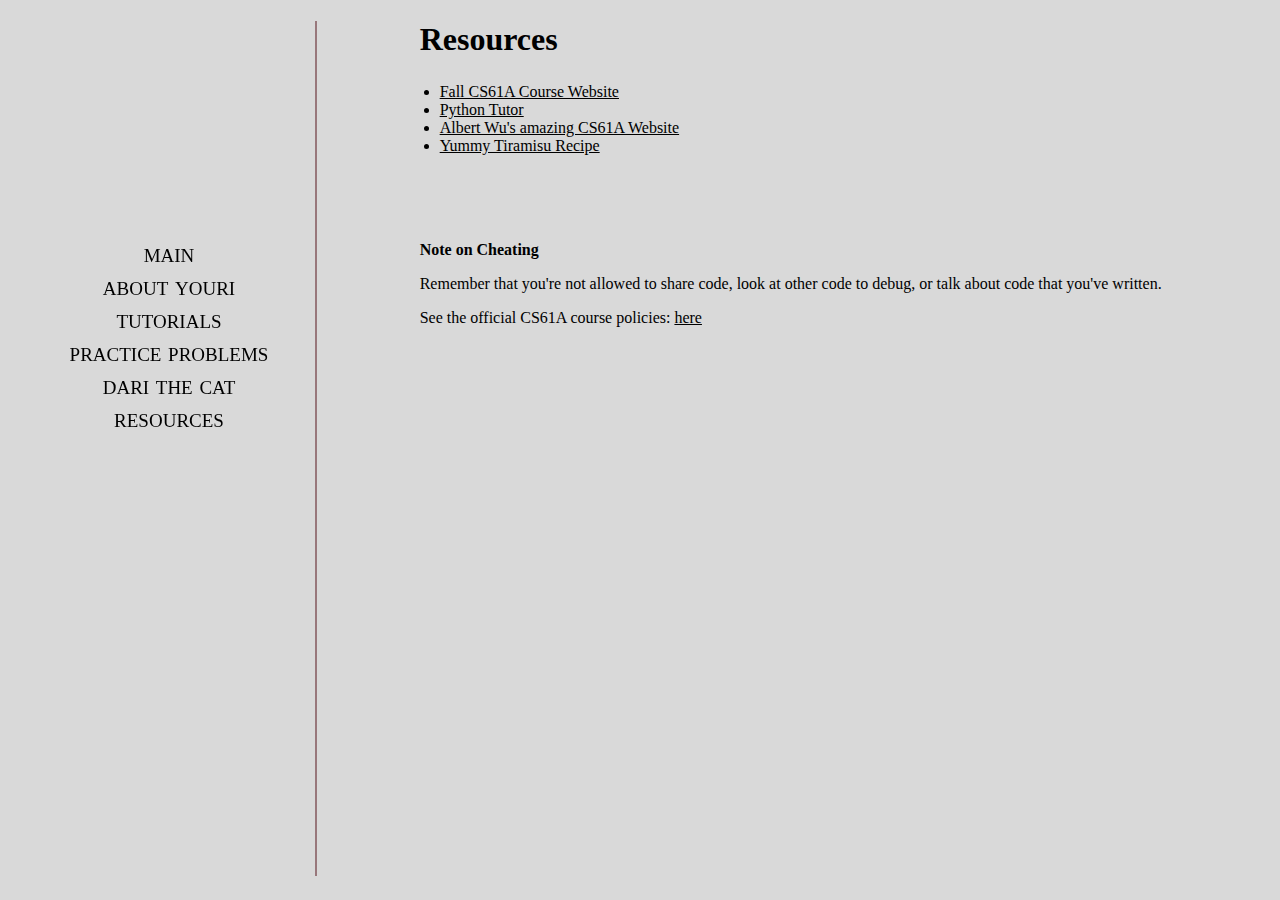
<file: resources.html>
<!DOCTYPE html>
<html>
<head>
	<link rel='stylesheet' type='text/css' href='style.css'>
  <title> Youri's CS61A TA Website </title>

</head>

<body>

  <nav id="left">
  <div class="left-nav">
  <a href="index.html">main</a>
  <a href="about.html">about youri</a>
  <a href="tutorials.html">tutorials</a>
  <a href="practice.html">practice problems</a>
  <a href="dari.html">dari the cat</a>
  <a href="resources.html">resources</a>  
</nav>


<div class="vertical-line" />
<div class="a" />

<body>

<h1 class="header">Resources</h1>

<section id="body">


<ul>
	<li><a href="cs61a.org">Fall CS61A Course Website</a></li>
	<li><a href="http://pythontutor.com/composingprograms.html#mode=edit">Python Tutor</a></li>
	<li><a href="http://albertwu.org" target="_blank">Albert Wu's amazing CS61A Website</a></li>
  <li><a href="http://allrecipes.com/recipe/tiramisu-ii/" target="_blank">Yummy Tiramisu Recipe</a></li>
</ul>


<br/>
<br/>
<br/>


<p><strong>Note on Cheating</strong></p>

<p>Remember that you're not allowed to share code, look at other code to debug, or talk about code that you've written.</p>

<p>See the official CS61A course policies: <a href="http://www-inst.eecs.berkeley.edu/~cs61a/su14/about.html#academic-honesty">here</a></p>



</section>
    
  </body>

  
</html>
</file>
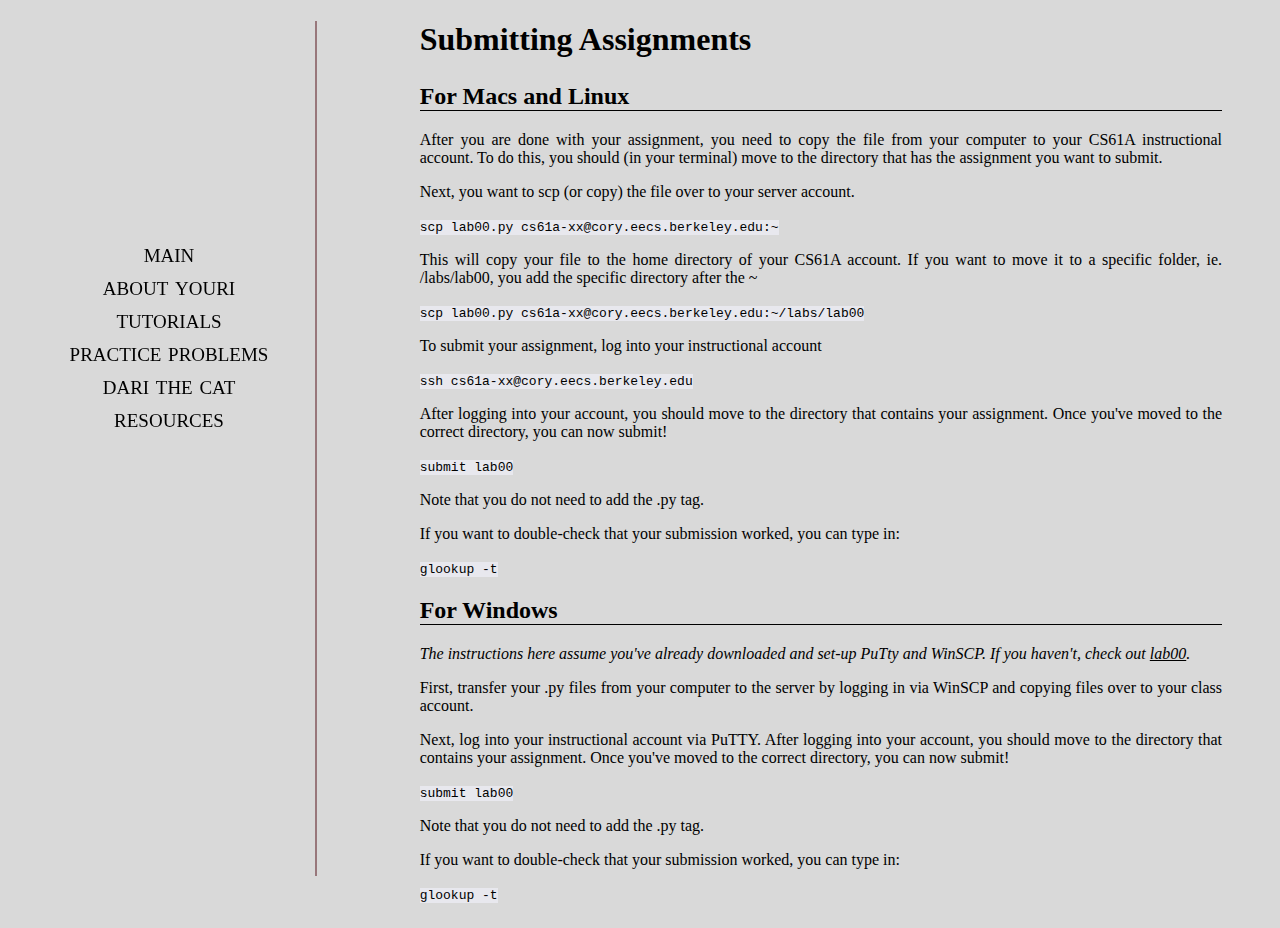
<file: submitting-assignments.html>
<!DOCTYPE html>
<html>
<head>
	<link rel='stylesheet' type='text/css' href='style.css'>
  <title> Youri's CS61A TA Website </title>

<nav id="left">
  <div class="left-nav">
  <a href="index.html">main</a>
  <a href="about.html">about youri</a>
  <a href="tutorials.html">tutorials</a>
  <a href="practice.html">practice problems</a>
  <a href="dari.html">dari the cat</a>
  <a href="resources.html">resources</a>  
  </div>
</nav>


<div class="vertical-line" />
<div class="a" />

</head>

<body>


<h1 class="header">Submitting Assignments</h1>

<section id="body">

<h2><strong>For Macs and Linux</strong></h2>

<p>After you are done with your assignment, you need to copy the file from your computer to your CS61A instructional account. To do this, you should (in your terminal) move to the directory that has the assignment you want to submit. </p>

<p>Next, you want to scp (or copy) the file over to your server account.</p>

<code>scp lab00.py cs61a-xx@cory.eecs.berkeley.edu:~</code>

<p>This will copy your file to the home directory of your CS61A account. If you want to move it to a specific folder, ie. /labs/lab00, you add the specific directory after the ~</p>

<code>scp lab00.py cs61a-xx@cory.eecs.berkeley.edu:~/labs/lab00</code>

<p>To submit your assignment, log into your instructional account</p>

<code>ssh cs61a-xx@cory.eecs.berkeley.edu</code>

<p>After logging into your account, you should move to the directory that contains your assignment. Once you've moved to the correct directory, you can now submit!</p>

<code>submit lab00</code>

<p>Note that you do not need to add the .py tag. </p>

<p>If you want to double-check that your submission worked, you can type in:</p>

<code>glookup -t</code>


<h2><strong>For Windows</strong></h2>

<p><em>The instructions here assume you've already downloaded and set-up PuTty and WinSCP. If you haven't, check out <a href="http://www-inst.eecs.berkeley.edu/~cs61a/su14/lab/lab00/lab00.html">lab00</a>.</em></p>

<p>First, transfer your .py files from your computer to the server by logging in via WinSCP and copying files over to your class account.</p>

<p>Next, log into your instructional account via PuTTY. After logging into your account, you should move to the directory that contains your assignment. Once you've moved to the correct directory, you can now submit!</p>

<code>submit lab00</code>

<p>Note that you do not need to add the .py tag. </p>

<p>If you want to double-check that your submission worked, you can type in:</p>

<code>glookup -t</code>


</section>
    
  </body>

  
</html>
</file>
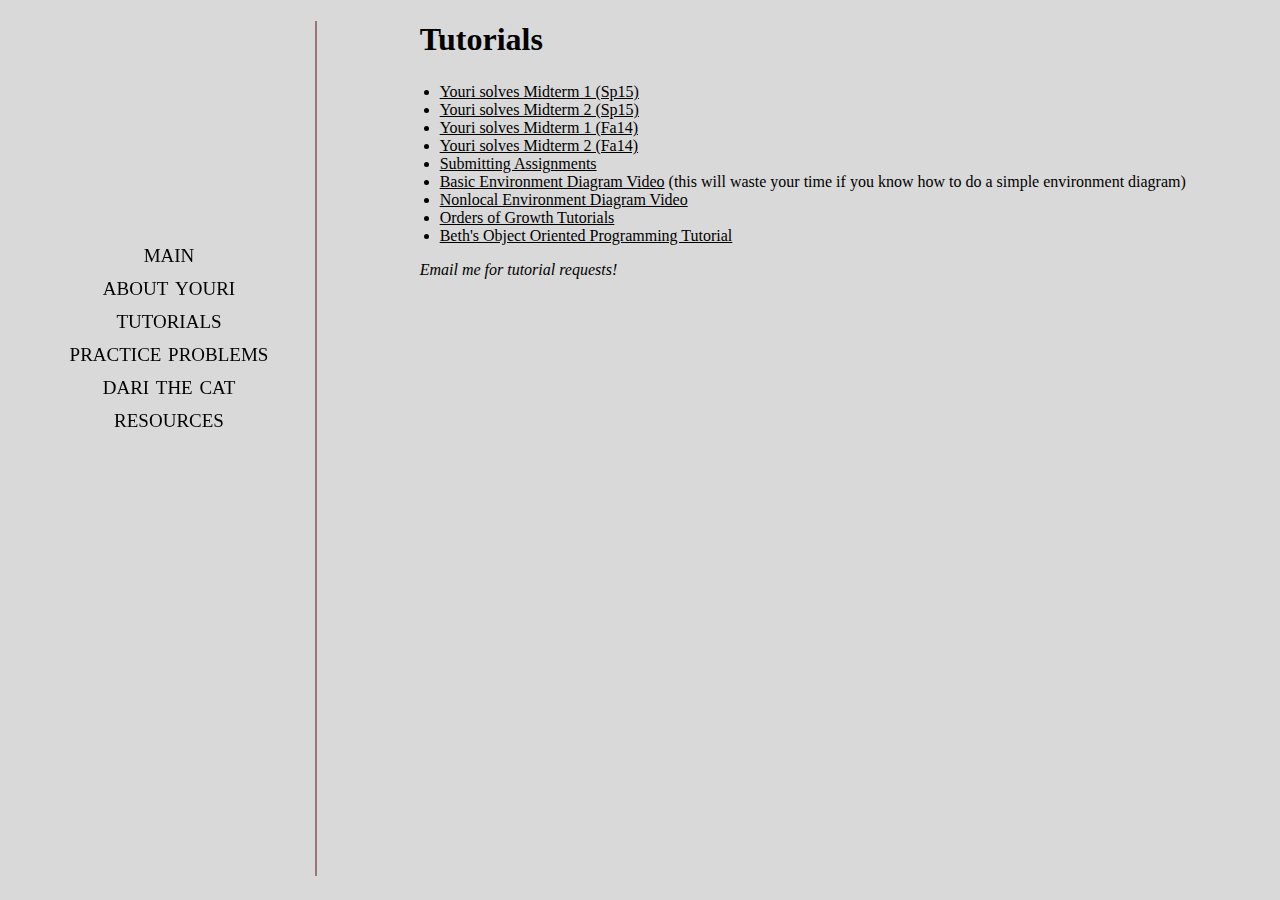
<file: tutorials.html>
<!DOCTYPE html>
<html>
<head>
	<link rel='stylesheet' type='text/css' href='style.css'>
  <title> Youri's CS61A TA Website </title>

<nav id="left">
  <div class="left-nav">
  <a href="index.html">main</a>
  <a href="about.html">about youri</a>
  <a href="tutorials.html">tutorials</a>
  <a href="practice.html">practice problems</a>
  <a href="dari.html">dari the cat</a>
  <a href="resources.html">resources</a>  
  </div>
</nav>


<div class="vertical-line" />
<div class="a" />

</head>

<body>


<h1 class="header">Tutorials</h1>

<section id="body">

<ul>
  <li><a href="midterm1sp15.html">Youri solves Midterm 1 (Sp15)</a></li>
  <li><a href="midterm2sp15.html">Youri solves Midterm 2 (Sp15)</a></li>
  <li><a href="midterm1.html">Youri solves Midterm 1 (Fa14)</a></li>
  <li><a href="midterm2.html">Youri solves Midterm 2 (Fa14)</a></li>
  <li><a href="submitting-assignments.html">Submitting Assignments</a></li>
  <li><a href="http://www.educreations.com/lesson/view/simple-environment-diagram-tutorial/22849918/?ref=appemail" target = "_blank">Basic Environment Diagram Video</a> (this will waste your time if you know how to do a simple environment diagram)</li>
  <li><a href="http://www.educreations.com/lesson/view/nonlocal-environment-diagram/23063453/" target ="_blank">Nonlocal Environment Diagram Video </a></li>
  <li><a href="orders_of_growth.html">Orders of Growth Tutorials</a></li>
  <li><a href="https://www.youtube.com/watch?v=2jWB8CuZDaw">Beth's Object Oriented Programming Tutorial</a></li>

</ul>

<p><em>Email me for tutorial requests!</em></p>


</section>
    
  </body>

  
</html>
</file>
<file: style.css>
body {
  height:100%;
  color: #000000;
  background-color: #D9D9D9;
  font-family: Verdana;
  min-width: 600pt;
  text-align: justify;
}

a {
  color: #000000;
}

div.vertical-line {
  /*border-left: 2px solid black;*/
  height: 100%;
  margin-left: 290pt;
}




#line {
  border-left: 1px solid black;
  color: #000000;
  height: 100%;
  min-height: 100%;
}

#left {
  position: fixed;
  font-size: 20pt;
  height: 95%;
  width: 240px;
  margin-left: 50pt;
  display: table;
  table-layout: fixed;
  border-right: 2px solid
;  border-color: #98777B;
  border-top: 1%
}

#left a{
  margin: 1px;
  text-align: center;
  text-decoration: none;
  font-variant: small-caps;
  display: inline-block;
  width: 240px;

}

#left a:hover{
  cursor:pointer;
}

h1.header {
  margin-left: 25px;
}

h2 {
  border-bottom: 1px solid black;
}


#body {
  margin-left: 25px;
  margin-right: 50px;
  margin-top: 25px;
  margin-bottom: 25px;
  position: relative;
  max-width: 700pt;
}

section.about {
  margin-top: 50pt;
  margin-bottom: 50pt;
}


#dari-body {
  margin-top: 25px;
  max-width: 900pt;
}

div.left-nav {
  margin-top: 90%;
  margin-left: -20pt;
  position: relative;
}

img {
  margin-top: 10pt;
  margin-bottom: 10pt;
  margin-right: 46pt;
}

ul {
  margin-left: -15pt;
}


strong {
  font-weight: bold;
}

em {
  font-style: italic;
}

code {
  background-color: #E8E8EE;
}


div.a{
  position: relative;
}

div.code {
  background-color: #E8E8EE;
  max-width: 400pt;
}
</file>
